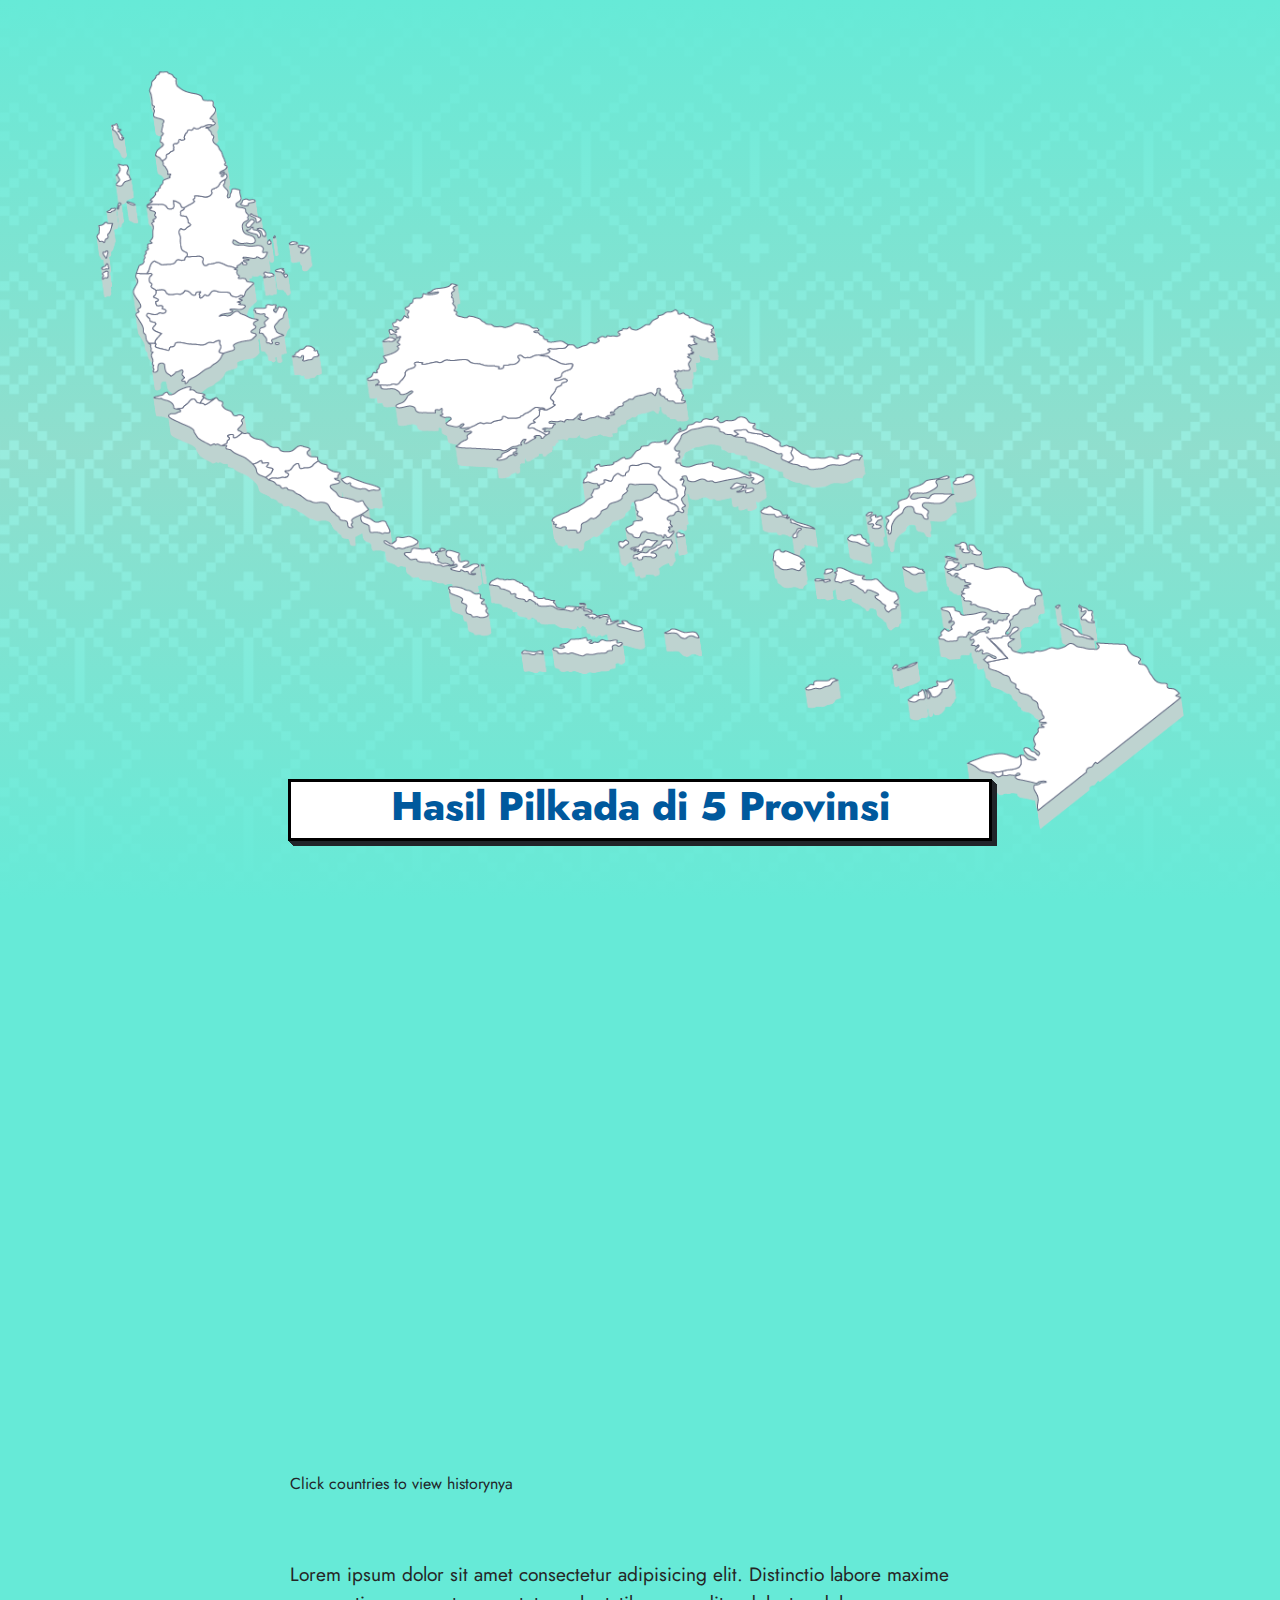
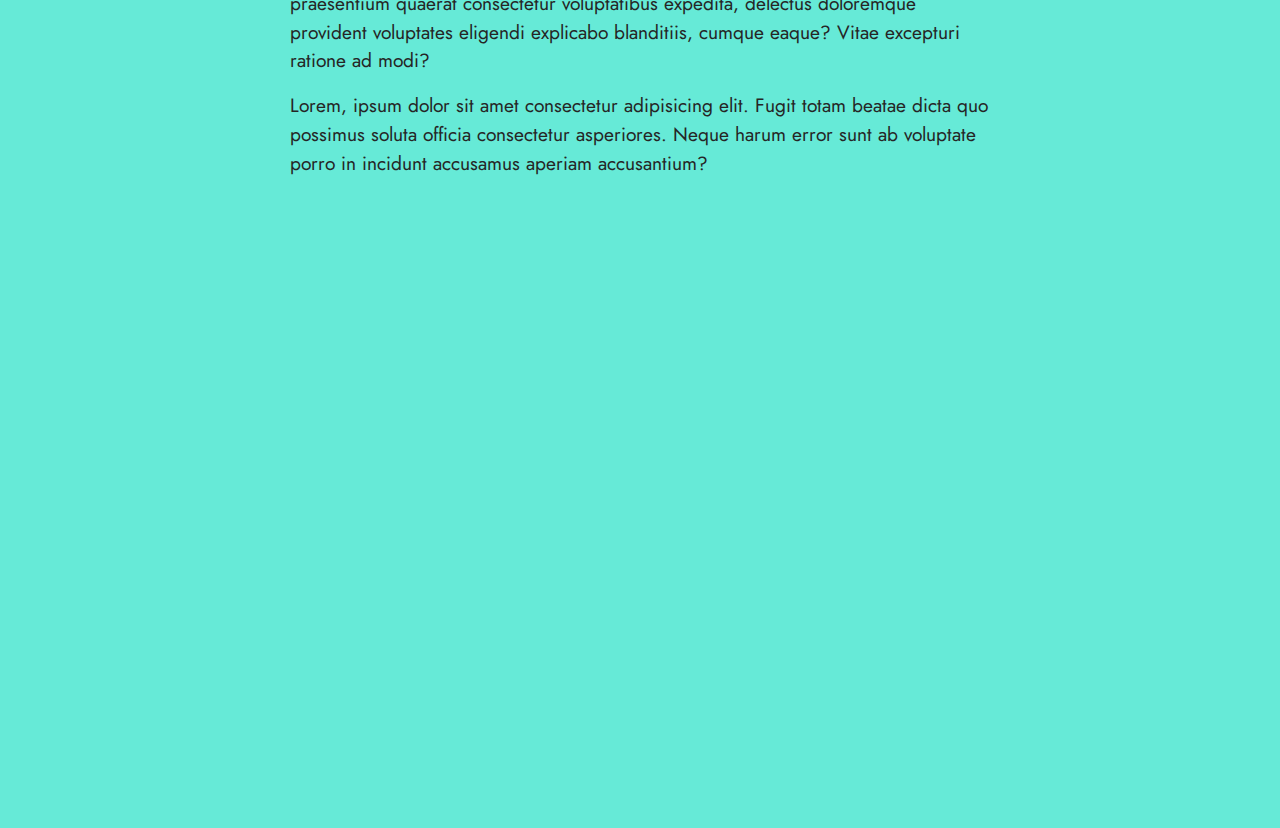
<file: maps.html>
<!DOCTYPE html>
<html lang="en">
    <head>
        <meta charset="UTF-8">
        <meta name="viewport" content="width=device-width, initial-scale=1.0">
        <title>Document</title>
    </head>
    <link rel="stylesheet" href="sass/bootstrap.min.css">
    <link rel="stylesheet" href="sass/all.css">
    <link rel="stylesheet" href="sass/style.css">
    <body>
        <main>
            <section class="banner">
                <div class="wp">
                    <img src="img/indonesia-map.png" alt="">
                </div>
                <div class="banner__title">
                    <h2>Hasil Pilkada di 5 Provinsi</h2>
                </div>
            </section>
            <section class="data">
                <div class="wrap-detikx">
                    <!-- <div class="text-center">
                        <button class="button-54 click-tv" id="one">
                            Lihat Hasil
                        </button>
                    </div> -->
                    <div class="row">
                        <div class="col-md-12">
                            <div id="container"></div>
                        </div>
                        <div class="col-md-12">
                            <div id="info">
                                <span class="f32">
                                    <span id="flag"></span>
                                </span>
                                <h2></h2>
                                <div class="subheader">Click countries to view historynya</div>
                                <div id="country-chart"></div>
                            </div>
                        </div>
                    </div>
                </div>
            </section>
            <section class="penutup">
                <div class="wrap-detikx">
                    <p>Lorem ipsum dolor sit amet consectetur adipisicing elit. Distinctio labore maxime praesentium quaerat consectetur voluptatibus expedita, delectus doloremque provident voluptates eligendi explicabo blanditiis, cumque eaque? Vitae excepturi ratione ad modi?</p>
                    <p>
                        Lorem, ipsum dolor sit amet consectetur adipisicing elit. Fugit totam beatae dicta quo possimus soluta officia consectetur asperiores. Neque harum error sunt ab voluptate porro in incidunt accusamus aperiam accusantium?
                    </p>
                </div>
            </section>
            <div id="modal-container">
                <div class="modal-background">
                    <div class="modal">
                        <div class="popup-atasx">
                            <!-- <h2 class="nama-paslon"></h2> -->
                            <h2 class="nama-paslon">Quick Count Pilkada 2024</h2>
                            <div class="tgl">
                                <small>Per 3 Desember 2024</small>
                            </div>
                            <div id="closex">
                                <i class="fa fa-chevron-left"></i>
                                Kembali
                            </div>
                        </div>
                        <div class="dalang">
                            <div class="provinsi">
                                <h3 class="provinsi__name">DKI Jakarta</h3>
                                <div class="image-box "></div>
                            </div>
                            <div class="provinsi">
                                <h3 class="provinsi__name">Jawa Tengah</h3>
                                <div class="image-box "></div>
                            </div>
                            <div class="provinsi">
                                <h3 class="provinsi__name">Sumatera Utara</h3>
                                <div class="image-box "></div>
                            </div>
                            <div class="provinsi">
                                <h3 class="provinsi__name">Jawa Barat</h3>
                                <div class="image-box "></div>
                            </div>
                            <div class="provinsi">
                                <h3 class="provinsi__name">Jawa Timur</h3>
                                <div class="image-box "></div>
                            </div>
                        </div>
                        <div class="popup-bawahx"></div>
                    </div>
                </div>
            </main>
            <script src="js/jquery-3.5.1.min.js"></script>
            <!-- <script
            src="https://cdnjs.cloudflare.com/ajax/libs/proj4js/2.10.0/proj4.js"
            integrity="sha512-e3rsOu6v8lmVnZylXpOq3DO/UxrCgoEMqosQxGygrgHlves9HTwQzVQ/dLO+nwSbOSAecjRD7Y/c4onmiBVo6w=="
            crossorigin="anonymous"
            referrerpolicy="no-referrer"
        ></script> -->
            <script src="https://code.highcharts.com/highcharts.js"></script>
            <script src="https://code.highcharts.com/maps/modules/map.js"></script>
            <script src="https://code.highcharts.com/maps/modules/series-on-point.js"></script>
            <script src="https://code.highcharts.com/maps/modules/exporting.js"></script>
            <script src="https://code.highcharts.com/maps/modules/offline-exporting.js"></script>
            <script src="https://code.highcharts.com/maps/modules/accessibility.js"></script>
            <script src="js/id-all.js"></script>
            <script src="js/data-dki.js"></script>
            <script src="js/getdata.js"></script>
            <!-- <script src="js/data-test.js"></script> -->
            <script src="js/app.js"></script>
        </body>
    </html>
</file>
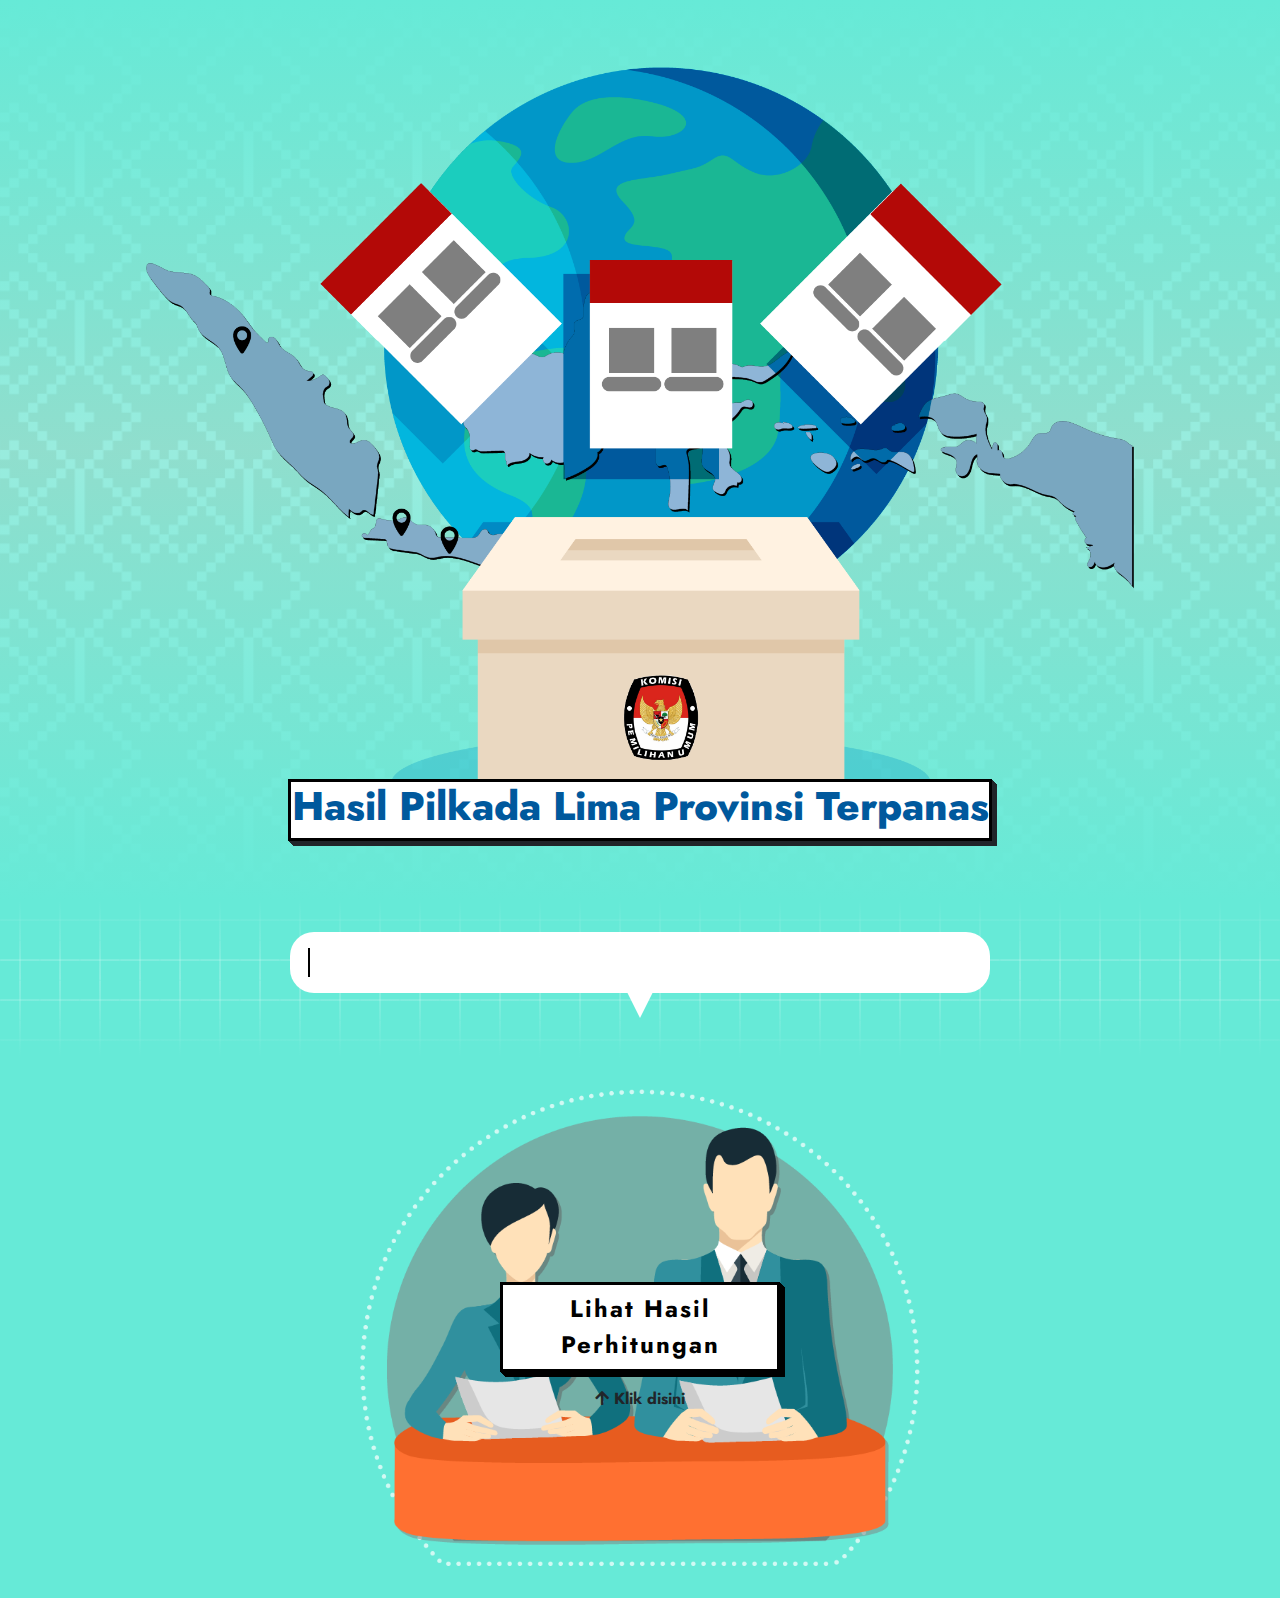
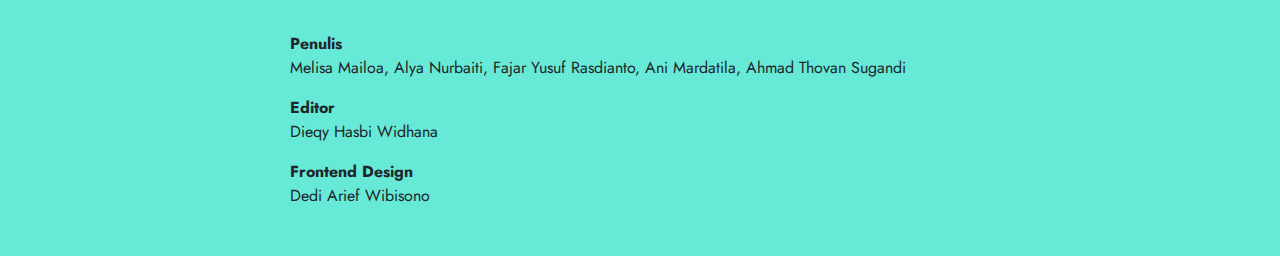
<file: tv.html>
<!DOCTYPE html>
<html lang="en">
    <head>
        <meta charset="UTF-8">
        <meta name="viewport" content="width=device-width, initial-scale=1.0">
        <title>Document</title>
    </head>
    <link rel="stylesheet" href="sass/bootstrap.min.css">
    <link rel="stylesheet" href="sass/animate.min.css">
    <link rel="stylesheet" href="sass/all.css">
    <link rel="stylesheet" href="sass/slick-theme.css">
    <link rel="stylesheet" href="sass/slick.css">
    <link rel="stylesheet" href="sass/style.css">
    <body>
        <main>
            <section class="banner">
                <div class="wp">
                    <img src="img/bg-indo.png" alt="">
                </div>
                <!-- <div class="wp">
                    <div class="image-show z-8 wow animate__animated animate__fadeIn" data-wow-delay="0.5s">
                        <img src="img/bumper-02.png" alt="">
                    </div>
                    <div class="image-show z-10 wow animate__animated animate__fadeIn" data-wow-delay="1.5s">
                        <img src="img/bumper-03.png" alt="">
                    </div>
                    <div class="image-show z-9 wow animate__animated animate__fadeIn" data-wow-delay="2.5s">
                        <img src="img/bumper-04.png" alt="">
                    </div>
                    <div class="image-show z-8 wow animate__animated animate__fadeUp" data-wow-delay="3.5s">
                        <img src="img/bumper-05.png" alt="">
                    </div>
                </div> -->
                <!-- <div class="masuk">
                    <img src="img/pilih.png" alt="">
                </div> -->
                <div class="banner__title">
                    <h2>Hasil Pilkada Lima Provinsi Terpanas</h2>
                </div>
            </section>
            <section class="pembukaan">
                <!-- <div class="batik-top">
                    <img src="img/batik-top.png" alt="">
                </div> -->
                <div class="sticky-mode" hidden>
                    <div class="wrap-detikx">
                        <div class="debat">
                            <img src="img/cek.png" alt="">
                        </div>
                    </div>
                </div>
                <div class="wrap-detikx totop">
                    <div class="load">
                        <!-- <div class="debat">
                            <img src="img/cek.png" alt="">
                        </div> -->
                        <!-- <p>Pilkada 2024 di lima provinsi Indonesia, mayoritas dimenangkan jagoan Presiden ke-7 RI Joko Widodo. Atau bahkan yang didukung koalisi gemuk KIM Plus yang menginduk ke Presiden Prabowo Subianto.</p>
                        <p>
                            Dari lima provinsi, hanya di Jakarta paslon perolehan suara tertinggi tak berhubungan dengan Jokowi dan Prabowo. Di Sumatera Utara Bobby Nasution menantu Jokowi meraih suara terbanyak. Sedangkan di Jawa Barat, Jawa Tengah, dan Jawa Timur paslon dengan suara tertinggi terhubung dengan Jokowi atau Prabowo.
                        </p> -->
                        <div class="input-wrapper">
                            <input aria-label="Ask us anything" style="display: none;">
                            <span class="placeholder"></span>
                        </div>
                    </div>
                </div>
            </section>
            <section class="data">
                <div class="wrap-detikx">
                    <div class="image-anim">
                        <div class="click">
                            <i class="fa fa-arrow-up"></i>
                            Klik disini
                        </div>
                        <div class="judul button-54 click-tv" id="one">Lihat Hasil Perhitungan</div>
                        <!-- <video autoplay muted loop>
                            <source src="img/vote.mp4" type="video/mp4">
                            <source src="img/vote.mp4" type="video/ogg">
                            Your browser does not support the video tag.
                        </video> -->
                        <img src="img/tv-host.png" alt="">
                    </div>
                    <!-- <div class="text-center">
                        <button class="button-54 click-tv" id="one">
                            Lihat Hasil
                        </button>
                    </div> -->
                </div>
            </section>
            <section class="credit">
                <div class="wrap-detikx">
                    <div class="alls">
                        <div class="job">Penulis</div>
                        <div class="name"> Melisa Mailoa, Alya Nurbaiti, Fajar Yusuf Rasdianto, Ani Mardatila, Ahmad Thovan Sugandi</div>
                    </div>
                    <div class="alls">
                        <div class="job">Editor</div>
                        <div class="name">Dieqy Hasbi Widhana</div>
                    </div>
                    <div class="alls">
                        <div class="job">Frontend Design</div>
                        <div class="name">Dedi Arief Wibisono</div>
                    </div>
                </div>
            </section>
            <div id="modal-container">
                <div class="modal-background cekx">
                    <div class="modal">
                        <div class="popup-atasx">
                            <!-- <h2 class="nama-paslon"></h2> -->
                            <h2 class="nama-paslon">Rekapitulasi Pilkada 2024</h2>
                            <div class="lalalala">
                                *Scroll ke bawah untuk Provinsi selanjutnya
                            </div>
                            <div class="closex">
                                <i class="fa fa-chevron-left"></i>
                                Tutup
                            </div>
                        </div>
                        <div class="dalang">
                            <div class="stepper-container">
                                <div class="stepper">
                                    <div class="step active" id="step1">
                                        1
                                    </div>
                                    <div class="step" id="step2">
                                        2
                                    </div>
                                    <div class="step" id="step3">
                                        3
                                    </div>
                                    <div class="step" id="step4">
                                        4
                                    </div>
                                    <div class="step" id="step5">
                                        5
                                    </div>
                                </div>
                                <div class="stepper-content active" id="content1">
                                    <!-- <h2>Step 1: Introduction</h2>
                                    <p>This is the content for step 1.</p> -->
                                    <div class="prov five" id="5">
                                        <div class="prov__title jatim">
                                            <h3>Jawa Timur</h3>
                                        </div>
                                        <div class="imagex">
                                            <img src="img/icon-jatim.png" alt="">
                                        </div>
                                        <div class="dana">
                                            <!-- <h4>Dana Kampanye</h4> -->
                                            <table class="table table-striped table-responsive">
                                                <thead>
                                                    <tr>
                                                        <th>
                                                            Pasangan Calon
                                                        </th>
                                                        <th>
                                                            Partai Pengusung
                                                        </th>
                                                        <th>
                                                            Jumlah
                                                        </th>
                                                    </tr>
                                                </thead>
                                                <tbody>
                                                    <tr>
                                                        <td>
                                                            Luluk Nur - Lukmanul Khakim
                                                        </td>
                                                        <td>
                                                            Partai Kebangkitan Bangsa (PKB)
                                                        </td>
                                                        <td>
                                                            <ul>
                                                                <li>
                                                                    Rp 150 juta (sumbangan pasangan calon)
                                                                </li>
                                                                <li>
                                                                    Rp 104.999.999 (sumbangan pihak lain secara perorangan)
                                                                </li>
                                                            </ul>
                                                        </td>
                                                    </tr>
                                                    <tr>
                                                        <td>
                                                            Khofifah Indar - Emil Elestianto
                                                        </td>
                                                        <td>
                                                            Golkar, Gerindra, Demokrat, PKS, PAN, PBB, Partai Buruh, Partai Garuda, Gelora, PKN, Nasdem, Perindo, PPP, dan PSI.
                                                        </td>
                                                        <td>
                                                            <ul>
                                                                <li>
                                                                    Rp 472.871.014 (dari berbagai sumber pendanaan)
                                                                </li>
                                                            </ul>
                                                        </td>
                                                    </tr>
                                                    <tr>
                                                        <td>
                                                            Tri Rismaharini - Zahrul Azhar
                                                        </td>
                                                        <td>
                                                            Partai Demokrasi Indonesia Perjuangan (PDIP) dan Partai Hanura.
                                                        </td>
                                                        <td>
                                                            <ul>
                                                                <li>
                                                                    Rp 75.000.000 (uang sumbangan pasangan calon)
                                                                </li>
                                                            </ul>
                                                        </td>
                                                    </tr>
                                                </tbody>
                                            </table>
                                        </div>
                                        <div class="calon">
                                            <div class="calon_wrap" id="jatim-1">
                                                <div class="foto">
                                                    <img src="img/foto/jatim-1.png" alt="">
                                                </div>
                                                <div class="nama">
                                                    <span class="cagub"></span>
                                                    -
                                                    <span class="cawagub"></span>
                                                </div>
                                                <div class="partai"></div>
                                                <div class="no">1</div>
                                                <div>
                                                    <div class="suara">8,67</div>
                                                    <div class="smalls">
                                                        <small>1.797.322</small>
                                                    </div>
                                                </div>
                                            </div>
                                            <div class="calon_wrap" id="jatim-2">
                                                <div class="foto">
                                                    <img src="img/foto/jatim-2.png" alt="">
                                                </div>
                                                <div class="nama">
                                                    <span class="cagub"></span>
                                                    -
                                                    <span class="cawagub"></span>
                                                </div>
                                                <div class="partai"></div>
                                                <div class="no">2</div>
                                                <div>
                                                    <div class="suara">58,81</div>
                                                    <div class="smalls">
                                                        <small>12.192.165</small>
                                                    </div>
                                                </div>
                                            </div>
                                            <div class="calon_wrap" id="jatim-3">
                                                <div class="foto">
                                                    <img src="img/foto/jatim-3.png" alt="">
                                                </div>
                                                <div class="nama">
                                                    <span class="cagub"></span>
                                                    -
                                                    <span class="cawagub"></span>
                                                </div>
                                                <div class="partai"></div>
                                                <div class="no">3</div>
                                                <div>
                                                    <div class="suara">32,2</div>
                                                    <div class="smalls">
                                                        <small>6.743.095</small>
                                                    </div>
                                                </div>
                                            </div>
                                        </div>
                                        <div class="tgl">
                                            Data per
                                            <small id="harinya-jatim" class="font-bold"></small>
                                            <small>
                                                pada pukul
                                                <span id="jam-jatim"></span>
                                            </small>
                                            <br>
                                            <small>
                                                Data TPS masuk
                                                <span id="persenjatim"></span>
                                                %
                                            </small>
                                        </div>
                                    </div>
                                </div>
                                <div class="stepper-content" id="content2">
                                    <!-- <h2>Step 2: Information</h2>
                                    <p>This is the content for step 2.</p> -->
                                    <div class="prov two" id="2">
                                        <div class="prov__title jateng">
                                            <h3>Jawa Tengah</h3>
                                        </div>
                                        <div class="imagex">
                                            <img src="img/icon-jateng.png" alt="">
                                        </div>
                                        <div class="highcharts-figure" hidden>
                                            <div id="container-dki"></div>
                                        </div>
                                        <div class="gimmick">
                                            <p>
                                                Di Jawa Tengah, terdapat dua pasangan calon yang berlaga berupaya memenangkan kursi gubernur dan wakil gubernur di antaranya yakni Andika Perkasa-Hendrar Prihadi nomor urut 1 dan Ahmad Luthfi - Taj Yasin Maimoen nomor urut 2.
                                            </p>
                                            <!-- <div class="image left-side">
                                                <img src="https://akcdn.detik.net.id/community/media/visual/2024/10/07/cagub-jateng-ahmad-luthfi.jpeg?w=1080" alt="">
                                            </div> -->
                                            <p>
                                                Andika Perkasa-Hendrar Prihadi diusung oleh Partai PDI Perjuangan yang sebelumnya menjadi pengusung selama dua puluh tahun lamanya.Sedangkan lawannya, Ahmad Luthfi - Taj Yasin Maimoen nomor urut 2 diusung partai gemuk KIM Plus yang terdiri dari sembilan partai politik, terdiri dari Gerindra, Golkar, PPP, PAN, PSI, NasDem, PKS, PKB, Gerindra, dan Demokrat. Tak hanya itu, pasangan nomor urut 2 tersebut juga mendapatkan
                                                <i>endorsement</i>
                                                dari Presiden Prabowo Subianto yang pada pilpres lalu diusung pula oleh KIM Plus dan mantan presiden Joko Widodo.
                                            </p>
                                        </div>
                                        <div class="dana">
                                            <h4>Dana Kampanye</h4>
                                            <p>Sementara menurut laporan resmi di situs KPU dana kampanye (LADK) pasangan Andika Perkasa-Hendrar Prihadi sebanyak Rp2,5 miliar. Dana tersebut bersumber dari dana sumbangan paslon pribadi sebesar 1,05 miliar dan dari sumbangan perorangan pihak lain sebesar 1,450 miliar, minus 49,9 juta dari pemasukan yang tercatat.</p>
                                            <p>
                                                Sedangkan pasangan Ahmad Luthfi-Taj Yasin Maimoen melaporkan dana sebesar Rp3,437 miliar. Dimana satu juta merupakan saldo awal pada Rekening Khusus Dana Kampanye (RKDK), sisanya merupakan penerimaan sumbangan dari paslon sebesar 3,263 berbentuk barang, 119 juta berbentuk jasa juga sumbangan parpol sebesar 54 juta berbentuk jasa.
                                            </p>
                                        </div>
                                        <div class="dana">
                                            <p>
                                                Komisi Pemilihan Umum (KPU) Jawa Tengah telah mengumumkan hasil rekapitulasi perolehan suara secara langsung di kantor KPU Jateng serta melalui siaran langsung pada saluran Youtube pada Sabtu, (7/12/2024).
                                            </p>
                                            <p>
                                                Pasangan nomor urut 2, Ahmad Luthfi-Taj Yasin Maimoen (Gus Yasin) berhasil memperoleh suara terbanyak yakni 11.390.191. Disusul pasangan Andika Perkasa-Hendrar Prihadi mendapat 7.830.084 suara.
                                            </p>
                                        </div>
                                        <div class="calon">
                                            <div class="calon_wrap" id="jateng-1">
                                                <div class="foto">
                                                    <img src="img/foto/jateng-1.png" alt="">
                                                </div>
                                                <div class="nama">
                                                    <span class="cagub"></span>
                                                    -
                                                    <span class="cawagub"></span>
                                                </div>
                                                <div class="partai"></div>
                                                <div class="no">1</div>
                                                <div>
                                                    <div class="suara">40,86</div>
                                                    <div class="smalls">
                                                        <small>7.870.084</small>
                                                    </div>
                                                </div>
                                            </div>
                                            <div class="calon_wrap" id="jateng-2">
                                                <div class="foto">
                                                    <img src="img/foto/jateng-2.png" alt="">
                                                </div>
                                                <div class="nama">
                                                    <span class="cagub"></span>
                                                    -
                                                    <span class="cawagub"></span>
                                                </div>
                                                <div class="partai"></div>
                                                <div class="no">2</div>
                                                <div>
                                                    <div class="suara">59,14</div>
                                                    <div class="smalls">
                                                        <small>11.390.191</small>
                                                    </div>
                                                </div>
                                            </div>
                                        </div>
                                        <div class="tgl">
                                            Data per
                                            <small id="harinya-jateng" class="font-bold"></small>
                                            <small>
                                                pada pukul
                                                <span id="jam-jateng"></span>
                                            </small>
                                            <br>
                                            <small>
                                                Data TPS masuk
                                                <span id="persenjateng"></span>
                                                %
                                            </small>
                                        </div>
                                    </div>
                                </div>
                                <div class="stepper-content" id="content3">
                                    <div class="prov three" id="3">
                                        <div class="prov__title sumut">
                                            <h3>Sumatera Utara</h3>
                                        </div>
                                        <div class="imagex">
                                            <img src="img/icon-sumut.png" alt="">
                                        </div>
                                        <!-- <div class="highcharts-figure">
                                            <div id="container-dki"></div>
                                        </div> -->
                                        <div class="gimmick">
                                            <p>Pilgub Sumatra Utara 2024 hanya diikuti dua pasangan, Bobby Nasution-Surya melawan Edy Rahmayadi-Hasan Basri Sagala. Bobby Nasution adalah Wali Kota Medan 2021-2024 dan suami Kahiyang Ayu, anak kedua Jokowi. Bobby menggandeng Surya, Bupati Asahan dan Wakil Ketua DPT Partai Golkar Sumut. Sementara itu, petahana dan mantan Pangkostrad Edy Rahmayadi kini berpasangan dengan Hasan yang merupakan tenaga ahli Menteri Agama.</p>
                                            <p>Paslon nomor urut 1, Bobby-Surya, diusung oleh sepuluh parpol yaitu Partai Gerindra, Partai Golkar, Partai NasDem, PAN, Partai Demokrat, PKS, Partai Perindo, PSI, PKB, dan PPP. Sedangkan Edy-Hasan diusung PDIP dan lima partai lainnya yaitu Partai Hanura, Partai Buruh, partai nonparlemen PKN, Partai Gelora, dan Partai Ummat.</p>
                                        </div>
                                        <div class="dana">
                                            <h4>Dana Kampanye</h4>
                                            <p>Situs resmi KPU mencatat Laporan Penerimaan Sumbangan Dana Kampanye (LPSDK) Bobby-Surya sebesar Rp 2 milyar, Rp 18 juta di antaranya dari kocek pribadi. Sementara LPSDK Edy-Hasan Rp 12 milyar, di mana sumbangan paslon Rp 7,9 milyar.</p>
                                        </div>
                                        <hr>
                                        <div class="calon">
                                            <div class="calon_wrap" id="sumut-1">
                                                <div class="foto">
                                                    <img src="img/foto/sumut-1.png" alt="">
                                                </div>
                                                <div class="nama">
                                                    <span class="cagub"></span>
                                                    -
                                                    <span class="cawagub"></span>
                                                </div>
                                                <div class="partai"></div>
                                                <div class="no">1</div>
                                                <div>
                                                    <div class="suara">64,46</div>
                                                    <div class="smalls">
                                                        <small>3.645.611</small>
                                                    </div>
                                                </div>
                                            </div>
                                            <div class="calon_wrap" id="sumut-2">
                                                <div class="foto">
                                                    <img src="img/foto/sumut-2.png" alt="">
                                                </div>
                                                <div class="nama">
                                                    <span class="cagub"></span>
                                                    -
                                                    <span class="cawagub"></span>
                                                </div>
                                                <div class="partai"></div>
                                                <div class="no">2</div>
                                                <div>
                                                    <div class="suara">35,54</div>
                                                    <div class="smalls">
                                                        <small>2.009.311</small>
                                                    </div>
                                                </div>
                                            </div>
                                        </div>
                                        <div class="tgl">
                                            Data per
                                            <small id="harinya-sumut" class="font-bold"></small>
                                            <small>
                                                pada pukul
                                                <span id="jam-sumut"></span>
                                            </small>
                                            <br>
                                            <small>
                                                Data TPS masuk
                                                <span id="persensumut"></span>
                                                %
                                            </small>
                                        </div>
                                    </div>
                                </div>
                                <div class="stepper-content" id="content4">
                                    <div class="prov four" id="4">
                                        <div class="prov__title jabar">
                                            <h3>Jawa Barat</h3>
                                        </div>
                                        <div class="imagex">
                                            <img src="img/icon-jabar.png" alt="">
                                        </div>
                                        <!-- <div class="highcharts-figure">
                                            <div id="container-dki"></div>
                                        </div> -->
                                        <div class="gimmick">
                                            <p>
                                                Empat pasangan calon gubernur dan wakil gubernur bertarung untuk menjadi orang nomor satu di Tanah Pasundan. Mereka adalah Dedi Mulyadi-Erwan Setiawan, Ahmad Syaikhu-Ilham Habibie, Acep Adang Ruhiyat-Gitalis Dwi Natarina, dan Jeje Waradiata-Ronal Surapraja.
                                            </p>
                                            <p>
                                                Dedi-Erwan yang mendapatkan nomor urut 4 menjadi pasangan yang paling banyak diusung partai-partai parlemen. Kekuatan Koalisi Indonesia Maju (KIM) yang berhasil memenangkan Prabowo Subianto dan Gibran Rakabuming Raka sebagai Presiden dan Wakil Presiden ada di belakang Dedi-Erwan. Partai Gerindra, Golkar, Demokrat, dan PAN menjadi pengusung utama. Ditambah partai-partai nonparlemen seperti PSI, Hanura, Gelora, Garuda, PKN, Partai Buruh, Perindo, PBB, dan Partai Ummat.
                                            </p>
                                            <p>
                                                Sementara pengusung Syaikhu-Ilham hanya tiga partai, yakni PKS, NasDem, dan PPP. Sisanya, Acep-Gita dan Jeje-Ronal hanya diusung satu partai. Acep-Gita hanya mengandalkan kekuatan PKB. Sedangkan Jeje-Ronal maju melalui PDI Perjuangan.
                                            </p>
                                        </div>
                                        <hr>
                                        <div class="dana">
                                            <h4>Dana Kampanye</h4>
                                            <p>
                                                Sebagai pasangan yang diusung koalisi paling gemuk, tak aneh jika dana kampanye pasangan Dedi-Erwan menjadi yang paling besar di Jawa Barat. KPUD Jawa Barat mencatat dana pasangan nomor urut 4 ini mencapai Rp 6,252 miliar. Sekitar Rp 6,425 miliar didapat dari sumbangan gabungan partai politik. Sisanya, Rp 100 juta dari kocek pribadi Dedi-Erwan.
                                            </p>
                                            <p>
                                                Syaikhu-Ilham berada di urutan kedua dalam urusan dana kampanye. Total dana kampanye pasangan ini mencapai Rp 2,425 miliar. Sekitar Rp 1,425 miliar dari gabungan parpol dan sisanya Rp 1 miliar dari kantong paslon. Disusul pasangan Jeje-Ronal yang mengeluarkan dana kampanye Rp 2 miliar. Masing-masing Rp 1 miliar dari PDI Perjuangan dan paslon. Lalu Acep-Gita dengan dana kampanye sekitar Rp 1,33 miliar.
                                            </p>
                                            <!-- <p>
                                                Sesuai dengan besar dana kampanye dan jumlah pengusung, hasil hitung cepat sejumlah lembaga survei menunjukkan Dedi-Erwan menang mutlak di Jawa Barat. Dedi-Irwan unggul dengan perolehan suara sekitar 61-62 persen. Jauh di atas posisi kedua Syaikhu-Ilham yang hanya 18-20 persen.
                                            </p> -->
                                            <p>
                                                Ketua KPU Jawa Barat Ahmad Nur Hidayat mengatakan berdasarkan hasil rapat pleno terbuka untuk perhitungan suara, Dedi-Erwan muncul sebagai pemenang. Keduanya memperolah total 62,22 persen suara. Syaikhu-Ilham menyusul dengan 18,75 persen dan Jeje-Ronal 9,31 persen.
                                            </p>
                                        </div>
                                        <div class="calon">
                                            <div class="calon_wrap" id="jabar-1">
                                                <div class="foto">
                                                    <img src="img/foto/jabar-1.png" alt="">
                                                </div>
                                                <div class="nama">
                                                    <span class="cagub"></span>
                                                    -
                                                    <span class="cawagub"></span>
                                                </div>
                                                <div class="partai"></div>
                                                <div class="no">1</div>
                                                <div>
                                                    <div class="suara">9,71</div>
                                                    <div class="smalls">
                                                        <small>2.204.452</small>
                                                    </div>
                                                </div>
                                            </div>
                                            <div class="calon_wrap" id="jabar-2">
                                                <div class="foto">
                                                    <img src="img/foto/jabar-2.png" alt="">
                                                </div>
                                                <div class="nama">
                                                    <span class="cagub"></span>
                                                    -
                                                    <span class="cawagub"></span>
                                                </div>
                                                <div class="partai"></div>
                                                <div class="no">2</div>
                                                <div>
                                                    <div class="suara">9,32</div>
                                                    <div class="smalls">
                                                        <small>2.116.017</small>
                                                    </div>
                                                </div>
                                            </div>
                                            <div class="calon_wrap" id="jabar-3">
                                                <div class="foto">
                                                    <img src="img/foto/jabar-3.png" alt="">
                                                </div>
                                                <div class="nama">
                                                    <span class="cagub"></span>
                                                    -
                                                    <span class="cawagub"></span>
                                                </div>
                                                <div class="partai"></div>
                                                <div class="no">3</div>
                                                <div>
                                                    <div class="suara">18,78</div>
                                                    <div class="smalls">
                                                        <small>4.260.072</small>
                                                    </div>
                                                </div>
                                            </div>
                                            <div class="calon_wrap" id="jabar-4">
                                                <div class="foto">
                                                    <img src="img/foto/jabar-4.png" alt="">
                                                </div>
                                                <div class="nama">
                                                    <span class="cagub"></span>
                                                    -
                                                    <span class="cawagub"></span>
                                                </div>
                                                <div class="partai"></div>
                                                <div class="no">4</div>
                                                <div>
                                                    <div class="suara">62,22</div>
                                                    <div class="smalls">
                                                        <small>14.130.192</small>
                                                    </div>
                                                </div>
                                            </div>
                                        </div>
                                        <div class="tgl">
                                            Data per
                                            <small id="harinya-jabar" class="font-bold"></small>
                                            <small>
                                                pada pukul
                                                <span id="jam-jabar"></span>
                                            </small>
                                            <br>
                                            <small>
                                                Data TPS masuk
                                                <span id="persenjabar"></span>
                                                %
                                            </small>
                                        </div>
                                    </div>
                                </div>
                                <div class="stepper-content" id="content5">
                                    <div class="prov one" id="1">
                                        <div class="prov__title dki">
                                            <h3>DKI Jakarta</h3>
                                        </div>
                                        <div class="imagex">
                                            <img src="img/icon-jkt.png" alt="">
                                        </div>
                                        <div class="gimmick">
                                            <p>
                                                Terdapat tiga pasangan Calon Gubernur dan Wakil Gubernur yang maju pada Pilkada DKI Jakarta 2024. Pasangan nomor urut satu Ridwan Kamil dan Suswono tercatat mendapat dukungan dari 14 partai politik yaitu Partai NasDem, PKS, PAN, PKB, Golkar, Gerindra, PPP, Demokrat, Perindo, PKN, Partai Garuda, PBB, PSI, hingga Partai Gelora Indonesia.
                                            </p>
                                            <p>
                                                Pasangan nomor urut dua Dharma Porengkun dan Kun Wardana maju dalam Pilkada DKI Jakarta 2024 melalui jalur independen atau perseorangan. Kemudian Calon Gubernur dan Wakil Gubernur DKI Jakarta terakhir atau nomor urut 3 yakni Pramono Anung dan Rano Karno diusung oleh PDI Perjuangan dan Hanura.
                                            </p>
                                        </div>
                                        <div class="dana">
                                            <h4>Dana Kampanye</h4>
                                            <p>
                                                Paslon RK-Suswono mempunyai dana kampanye paling besar dibandingkan dengan kedua pesaingnya. Paslon yang diusung oleh Koalisi Indonesia Maju atau KIM Plus ini berhasil mengumpulkan dana kampanye sebesar Rp 1 miliar. Dalam situs resmi KPU tercatat dana kampanye RK-Suswono berasal dari sumbangan pasangan calon Rp 400 juta dan sumbangan parpol Rp 600 juta.
                                            </p>
                                            <p>
                                                Sedangkan pasangan Dharma-Kun memiliki dana kampanye paling sedikit yaitu sebesar Rp 5 juta yang berasal dari dana pribadi masing-masing kandidat. Di sisi lain, Pramono-Rano memberikan sumbangan untuk dana kampanye sejumlah Rp 100 juta.
                                            </p>
                                        </div>
                                        <div class="dana">
                                            <p>
                                                Komisi Pemilihan Umum (KPU) DKI Jakarta telah menyelesaikan rekapitulasi perolehan suara Pilkada Jakarta, Minggu (8/12/2024). Pramono-Rano berhasil memperoleh suara terbanyak yakni 2.183.239 atau 50,07%. Disusul pasangan RK-Suswono dengan total suara sebanyak 1.718.160 atau 39,40%. Di posisi bontot, pasangan independen Dharma-Kun meraup 459.230 suara atau 10,53%. Pengumuman penetapan resmi hasil pilkada ini sempat diwarnai aksi
                                                <i>walk out</i>
                                                paslon RK-Suswono.
                                            </p>
                                        </div>
                                        <hr>
                                        <div class="calon">
                                            <div class="calon_wrap" id="dki-1">
                                                <div class="foto">
                                                    <img src="img/foto/dki-1.png" alt="">
                                                </div>
                                                <div class="nama">
                                                    <span class="cagub"></span>
                                                    -
                                                    <span class="cawagub"></span>
                                                </div>
                                                <div class="partai"></div>
                                                <div class="no">1</div>
                                                <div>
                                                    <div class="suara">39,40</div>
                                                    <div class="smalls">
                                                        <small>1.718.160</small>
                                                    </div>
                                                </div>
                                            </div>
                                            <div class="calon_wrap" id="dki-2">
                                                <div class="foto">
                                                    <img src="img/foto/dki-2.png" alt="">
                                                </div>
                                                <div class="nama">
                                                    <span class="cagub"></span>
                                                    -
                                                    <span class="cawagub"></span>
                                                </div>
                                                <div class="partai"></div>
                                                <div class="no">2</div>
                                                <div>
                                                    <div class="suara">10,53</div>
                                                    <div class="smalls">
                                                        <small>459.230</small>
                                                    </div>
                                                </div>
                                            </div>
                                            <div class="calon_wrap" id="dki-3">
                                                <div class="foto">
                                                    <img src="img/foto/dki-3.png" alt="">
                                                </div>
                                                <div class="nama">
                                                    <span class="cagub"></span>
                                                    -
                                                    <span class="cawagub"></span>
                                                </div>
                                                <div class="partai"></div>
                                                <div class="no">3</div>
                                                <div>
                                                    <div class="suara">50,07</div>
                                                    <div class="smalls">
                                                        <small>2.183.239</small>
                                                    </div>
                                                </div>
                                            </div>
                                        </div>
                                        <div class="tgl">
                                            Data per
                                            <small id="harinya" class="font-bold"></small>
                                            <small>
                                                pada pukul
                                                <span id="jam"></span>
                                            </small>
                                            <br>
                                            <small>
                                                Data TPS masuk
                                                <span id="persenjkt"></span>
                                                %
                                            </small>
                                        </div>
                                        <!-- <div class="highcharts-figure">
                                            <div id="container-dki"></div>
                                        </div> -->
                                    </div>
                                </div>
                                <div class="text-center">
                                    Sumber: KPU
                                </div>
                                <div class="controls">
                                    <button
                                        class="btn"
                                        id="prevBtn"
                                        onclick="changeStep(-1)"
                                        disabled
                                    >Sebelumnya</button>
                                    <button class="btn" id="nextBtn" onclick="changeStep(1)">Lanjut</button>
                                    <div class="button btn selesai d-none"> Selesai</div>
                                </div>
                            </div>
                        </div>
                    </div>
                </div>
            </div>
        </main>
        <script src="js/jquery-3.5.1.min.js"></script>
        <!-- <script
            src="https://cdnjs.cloudflare.com/ajax/libs/proj4js/2.10.0/proj4.js"
            integrity="sha512-e3rsOu6v8lmVnZylXpOq3DO/UxrCgoEMqosQxGygrgHlves9HTwQzVQ/dLO+nwSbOSAecjRD7Y/c4onmiBVo6w=="
            crossorigin="anonymous"
            referrerpolicy="no-referrer"
        ></script> -->
        <script src="js/wow.min.js"></script>
        <script src="js/slick.min.js"></script>
        <script src="https://code.highcharts.com/highcharts.js"></script>
        <script src="https://code.highcharts.com/maps/modules/map.js"></script>
        <script src="https://code.highcharts.com/maps/modules/series-on-point.js"></script>
        <script src="https://code.highcharts.com/maps/modules/exporting.js"></script>
        <script src="https://code.highcharts.com/maps/modules/offline-exporting.js"></script>
        <script src="https://code.highcharts.com/maps/modules/accessibility.js"></script>
        <script src="js/id-all.js"></script>
        <script src="js/data-dki.js"></script>
        <script src="js/getdata.js"></script>
        <!-- <script src="js/data-test.js"></script> -->
        <script src="js/app2.js"></script>
    </body>
</html>
</file>
